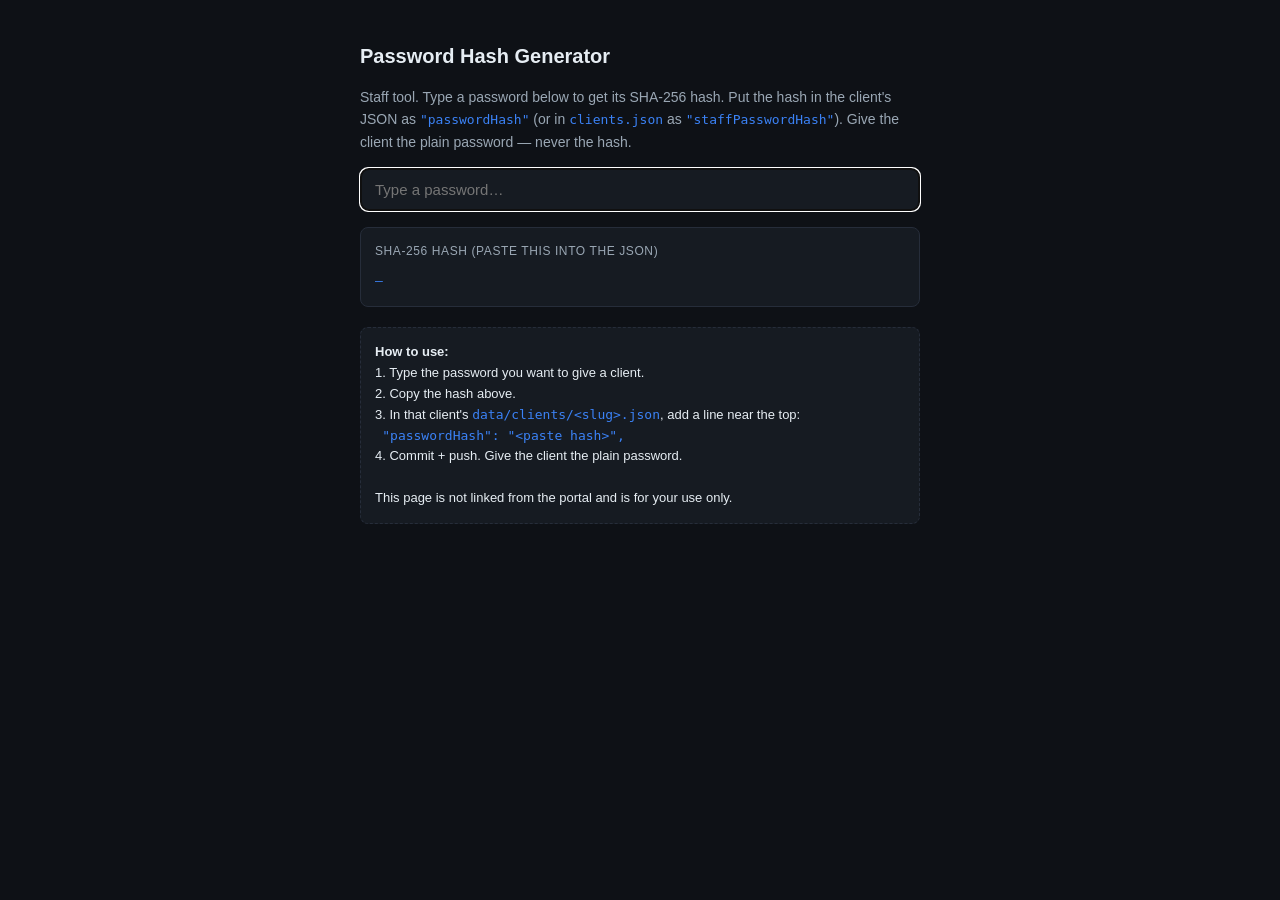
<file: make-password.html>
<!doctype html>
<html lang="en">
<head>
<meta charset="utf-8" />
<meta name="viewport" content="width=device-width, initial-scale=1" />
<meta name="robots" content="noindex, nofollow" />
<title>Password Hash Generator — Anikin Portal (Staff Only)</title>
<style>
  body { font-family: -apple-system, "Segoe UI", Roboto, sans-serif; background:#0e1116; color:#e6edf3;
    max-width:560px; margin:40px auto; padding:0 20px; line-height:1.6; }
  h1 { font-size:20px; }
  p { color:#9aa7b4; font-size:14px; }
  input { width:100%; padding:12px 14px; font-size:15px; border-radius:8px; border:1px solid #262d3a;
    background:#161b22; color:#e6edf3; box-sizing:border-box; }
  .out { margin-top:16px; background:#161b22; border:1px solid #262d3a; border-radius:8px; padding:14px; word-break:break-all; }
  .label { font-size:12px; text-transform:uppercase; letter-spacing:.05em; color:#9aa7b4; margin-bottom:6px; }
  code { color:#3b82f6; font-size:13px; }
  .note { background:#161b22; border:1px dashed #262d3a; border-radius:8px; padding:14px; margin-top:20px; font-size:13px; }
</style>
</head>
<body>
  <h1>Password Hash Generator</h1>
  <p>Staff tool. Type a password below to get its SHA-256 hash. Put the hash in the client's JSON as
  <code>"passwordHash"</code> (or in <code>clients.json</code> as <code>"staffPasswordHash"</code>).
  Give the client the plain password — never the hash.</p>

  <input type="text" id="pw" placeholder="Type a password…" autofocus />

  <div class="out">
    <div class="label">SHA-256 hash (paste this into the JSON)</div>
    <code id="hash">—</code>
  </div>

  <div class="note">
    <strong>How to use:</strong><br>
    1. Type the password you want to give a client.<br>
    2. Copy the hash above.<br>
    3. In that client's <code>data/clients/&lt;slug&gt;.json</code>, add a line near the top:<br>
    &nbsp;&nbsp;<code>"passwordHash": "&lt;paste hash&gt;",</code><br>
    4. Commit + push. Give the client the plain password.<br><br>
    This page is not linked from the portal and is for your use only.
  </div>

  <script>
    const pw = document.getElementById("pw");
    const out = document.getElementById("hash");
    async function sha256(text) {
      const buf = await crypto.subtle.digest("SHA-256", new TextEncoder().encode(text));
      return Array.from(new Uint8Array(buf)).map(b => b.toString(16).padStart(2, "0")).join("");
    }
    pw.addEventListener("input", async () => {
      out.textContent = pw.value ? await sha256(pw.value) : "—";
    });
  </script>
</body>
</html>
</file>
